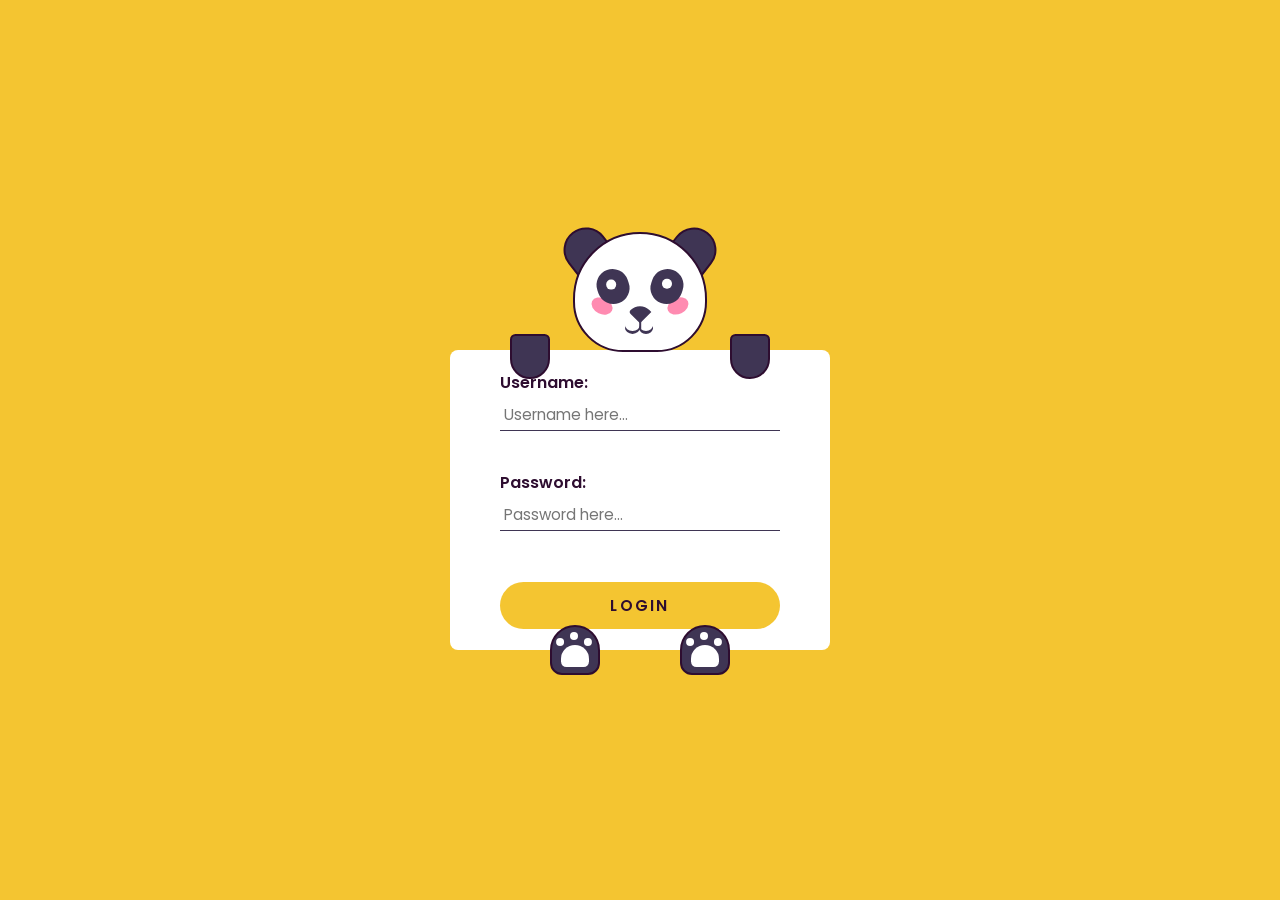
<file: PANDA LOGIN-SIGNUP PAGE/index.html>
<!DOCTYPE html>
<html lang="en">
  <head>
    <meta name="viewport" content="width=device-width, initial-scale=1.0" />
    <title>Panda Login Form</title>
    <!-- Google Font -->
    <link
      href="https://fonts.googleapis.com/css2?family=Poppins:wght@400;600&display=swap"
      rel="stylesheet"
    />
    <!-- Stylesheet -->
    <link rel="stylesheet" href="style.css" />
  </head>
  <body>
    <div class="container">
      <form>
        <label for="username">Username:</label>
        <input type="text" id="username" placeholder="Username here..." /><br>
        <label for="password">Password:</label>
        <input type="password" id="password" placeholder="Password here..." /><br>
        <button>Login</button>
      </form>
      <div class="ear-l"></div>
      <div class="ear-r"></div>
      <div class="panda-face">
        <div class="blush-l"></div>
        <div class="blush-r"></div>
        <div class="eye-l">
          <div class="eyeball-l"></div>
        </div>
        <div class="eye-r">
          <div class="eyeball-r"></div>
        </div>
        <div class="nose"></div>
        <div class="mouth"></div>
      </div>
      <div class="hand-l"></div>
      <div class="hand-r"></div>
      <div class="paw-l"></div>
      <div class="paw-r"></div>
    </div>
    <!-- Script -->
    <script src="script.js"></script>
  </body>
</html>
</file>
<file: PANDA LOGIN-SIGNUP PAGE/style.css>
*{
  padding: 0;
  margin: 0;
  box-sizing: border-box;
  font-family: "Poppins", sans-serif;
}
body {
  background-color: #f4c531;
}
.container {
  height: 31.25em;
  width: 31.25em;
  position: absolute;
  transform: translate(-50%, -50%);
  top: 50%;
  left: 50%;
}
form {
  width: 23.75em;
  height: 18.75em;
  background-color: #ffffff;
  position: absolute;
  transform: translate(-50%, -50%);
  top: calc(50% + 3.1em);
  left: 50%;
  padding: 0 3.1em;
  display: flex;
  flex-direction: column;
  justify-content: center;
  border-radius: 0.5em;
}
form label {
  display: block;
  margin-bottom: 0.2em;
  font-weight: 600;
  color: #2e0d30;
}
form input {
  font-size: 0.95em;
  font-weight: 400;
  color: #3f3554;
  padding: 0.3em;
  border: none;
  border-bottom: 0.12em solid #3f3554;
  outline: none;
}
form input:focus {
  border-color: #f4c531;
}
form input:not(:last-child) {
  margin-bottom: 0.9em;
}
form button {
  font-size: 0.95em;
  padding: 0.8em 0;
  border-radius: 2em;
  border: none;
  cursor: pointer;
  outline: none;
  background-color: #f4c531;
  color: #2e0d30;
  text-transform: uppercase;
  font-weight: 600;
  letter-spacing: 0.15em;
  margin-top: 0.8em;
  transition: 0.5s ;
}

.panda-face {
  height: 7.5em;
  width: 8.4em;
  background-color: #ffffff;
  border: 0.18em solid #2e0d30;
  border-radius: 7.5em 7.5em 5.62em 5.62em;
  position: absolute;
  top: 2em;
  margin: auto;
  left: 0;
  right: 0;
}
.ear-l,
.ear-r {
  background-color: #3f3554;
  height: 2.5em;
  width: 2.81em;
  border: 0.18em solid #2e0d30;
  border-radius: 2.5em 2.5em 0 0;
  top: 1.75em;
  position: absolute;
}
.ear-l {
  transform: rotate(-38deg);
  left: 10.75em;
}
.ear-r {
  transform: rotate(38deg);
  right: 10.75em;
}
.blush-l,
.blush-r {
  background-color: #ff8bb1;
  height: 1em;
  width: 1.37em;
  border-radius: 50%;
  position: absolute;
  top: 4em;
}
.blush-l {
  transform: rotate(25deg);
  left: 1em;
}
.blush-r {
  transform: rotate(-25deg);
  right: 1em;
}
.eye-l,
.eye-r {
  background-color: #3f3554;
  height: 2.18em;
  width: 2em;
  border-radius: 2em;
  position: absolute;
  top: 2.18em;
}
.eye-l {
  left: 1.37em;
  transform: rotate(-20deg);
}
.eye-r {
  right: 1.37em;
  transform: rotate(20deg);
}
.eyeball-l,
.eyeball-r {
  height: 0.6em;
  width: 0.6em;
  background-color: #ffffff;
  border-radius: 50%;
  position: absolute;
  left: 0.6em;
  top: 0.6em;
  transition: 1s all;
}
.eyeball-l {
  transform: rotate(20deg);
}
.eyeball-r {
  transform: rotate(-20deg);
}
.nose {
  height: 1em;
  width: 1em;
  background-color: #3f3554;
  position: absolute;
  top: 4.37em;
  margin: auto;
  left: 0;
  right: 0;
  border-radius: 1.2em 0 0 0.25em;
  transform: rotate(45deg);
}
.nose:before {
  content: "";
  position: absolute;
  background-color: #3f3554;
  height: 0.6em;
  width: 0.1em;
  transform: rotate(-45deg);
  top: 0.75em;
  left: 1em;
}
.mouth,
.mouth:before {
  height: 0.75em;
  width: 0.93em;
  background-color: transparent;
  position: absolute;
  border-radius: 50%;
  box-shadow: 0 0.18em #3f3554;
}
.mouth {
  top: 5.31em;
  left: 3.12em;
}
.mouth:before {
  content: "";
  position: absolute;
  left: 0.87em;
}
.hand-l,
.hand-r {
  background-color: #3f3554;
  height: 2.81em;
  width: 2.5em;
  border: 0.18em solid #2e0d30;
  border-radius: 0.6em 0.6em 2.18em 2.18em;
  transition: 1s all;
  position: absolute;
  top: 8.4em;
}
.hand-l {
  left: 7.5em;
}
.hand-r {
  right: 7.5em;
}
.paw-l,
.paw-r {
  background-color: #3f3554;
  height: 3.12em;
  width: 3.12em;
  border: 0.18em solid #2e0d30;
  border-radius: 2.5em 2.5em 1.2em 1.2em;
  position: absolute;
  top: 26.56em;
}
.paw-l {
  left: 10em;
}
.paw-r {
  right: 10em;
}
.paw-l:before,
.paw-r:before {
  position: absolute;
  content: "";
  background-color: #ffffff;
  height: 1.37em;
  width: 1.75em;
  top: 1.12em;
  left: 0.55em;
  border-radius: 1.56em 1.56em 0.6em 0.6em;
}
.paw-l:after,
.paw-r:after {
  position: absolute;
  content: "";
  background-color: #ffffff;
  height: 0.5em;
  width: 0.5em;
  border-radius: 50%;
  top: 0.31em;
  left: 1.12em;
  box-shadow: 0.87em 0.37em #ffffff, -0.87em 0.37em #ffffff;
}
@media screen and (max-width: 500px) {
  .container {
    font-size: 14px;
  }
}
</file>
